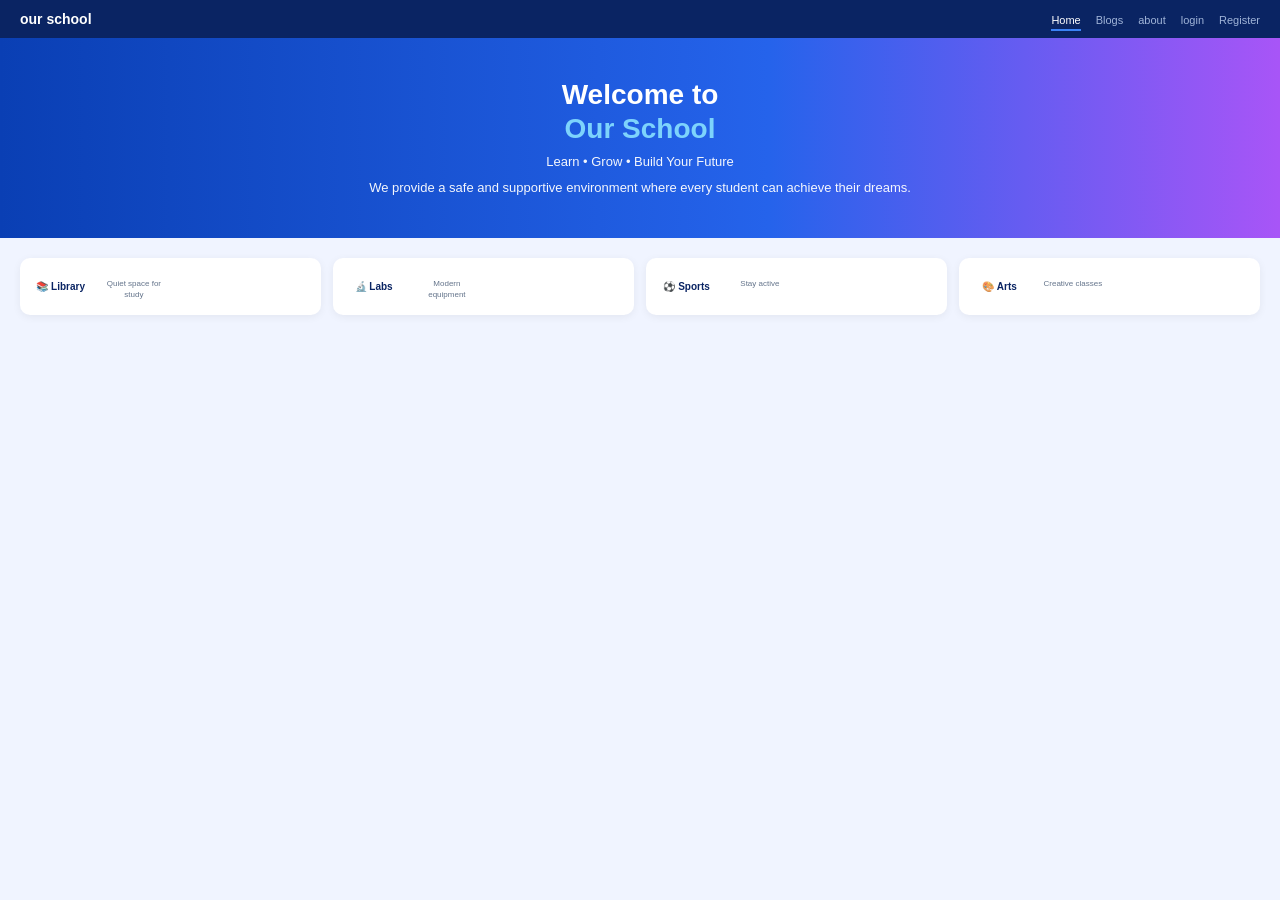
<file: index.html>
<!DOCTYPE html>
<html>
<head>
  <meta charset="UTF-8">
  <title>Home</title>
  <link rel="stylesheet" href="style..css">
</head>
<body>
  <header>
    <nav>
      <div class="logo">
        <h2>our school</h2>
      </div>
      <ul>
        <li>
          <a class="active" href="index.html">Home</a>
        </li>
        <li>
          <a href="blog.html">Blogs</a>
        </li>
        <li>
          <a href="about.html">about</a>
        </li>
        <li>
          <a href="login.html">login</a>
        </li>
        <li>
          <a href="Register.html">Register</a>
        </li>
      </ul>
    </nav>
  </header>
  <section class="hero">
    <div>
      <h1>
        Welcome to
        <span>Our School</span>
      </h1>
      <p>Learn • Grow • Build Your Future</p>
      <p>
        We provide a safe and supportive environment
        where every student can achieve their dreams.
      </p>
    </div>
  </section>
  <main>
    <div>
      <div class="teacher-card">
        <h3>📚 Library</h3>
        <p>Quiet space for study</p>
      </div>
      <div class="teacher-card">
        <h3>🔬 Labs</h3>
        <p>Modern equipment</p>
      </div>
      <div class="teacher-card">
        <h3>⚽ Sports</h3>
        <p>Stay active</p>
      </div>
      <div class="teacher-card">
        <h3>🎨 Arts</h3>
        <p>Creative classes</p>
      </div>
    </div>
  </main>
</body>
</html>
</file>
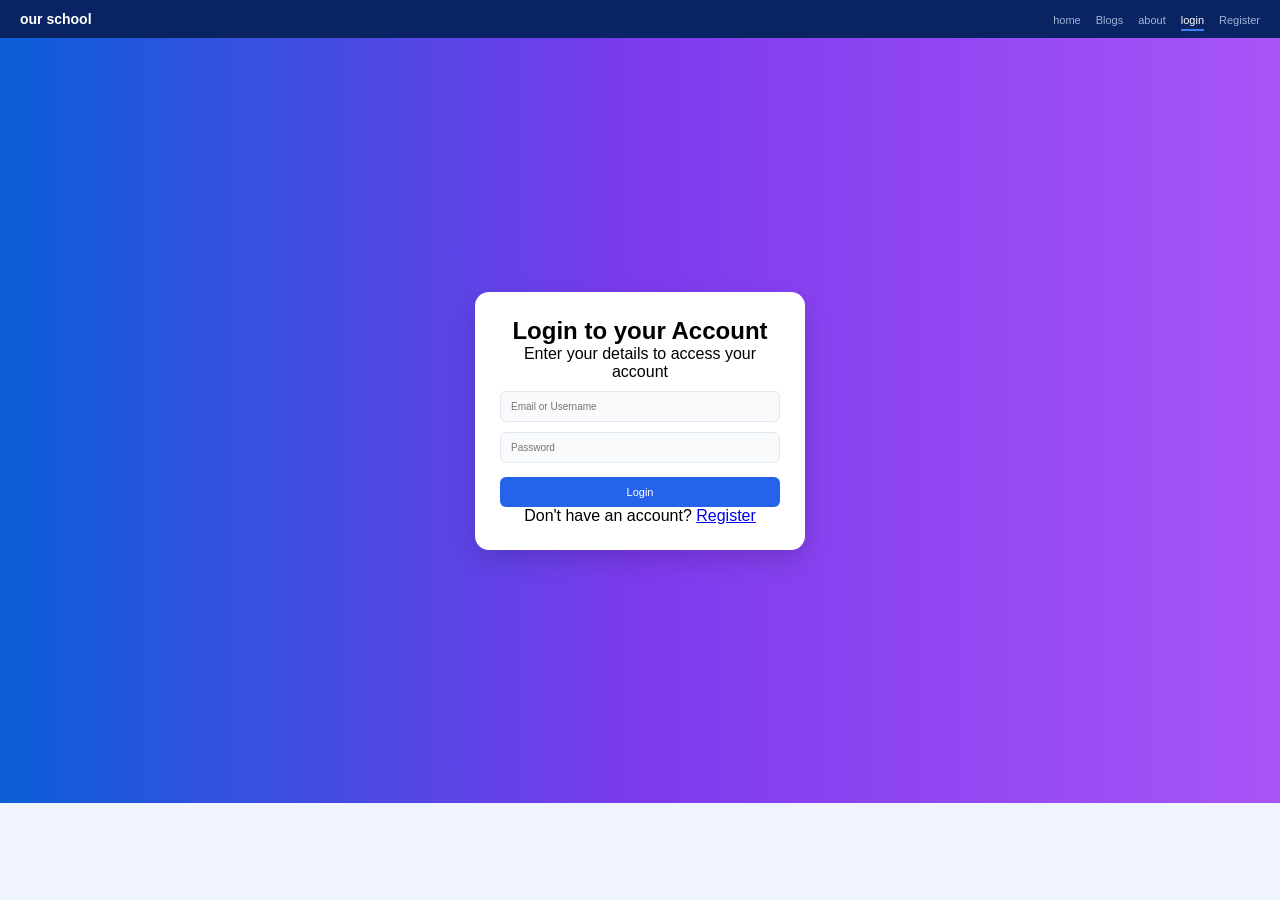
<file: login.html>
<!DOCTYPE html>
<html>
<head>
  <meta charset="UTF-8">
  <title>Login</title>
  <link rel="stylesheet" href="style..css">
</head>
<body>
  <header>
    <nav>
      <div class="logo">
        <h2>our school</h2>
      </div>
      <ul>
        <li><a href="index.html">home</a></li>
        <li><a href="blog.html">Blogs</a></li>
        <li><a href="about.html">about</a></li>
        <li><a class="active" href="login.html">login</a></li>
        <li><a href="Register.html">Register</a></li>
      </ul>
    </nav>
  </header>
  <section class="login-bg">
    <div class="login-box">
      <h2>Login to your Account</h2>
      <p>Enter your details to access your account</p>
      <input type="text" placeholder="Email or Username">
      <input type="password" placeholder="Password">
      <button>Login</button>
      <p>
        Don't have an account?
        <a href="Register.html">Register</a>
      </p>
    </div>
  </section>
</body>
</html>
</file>
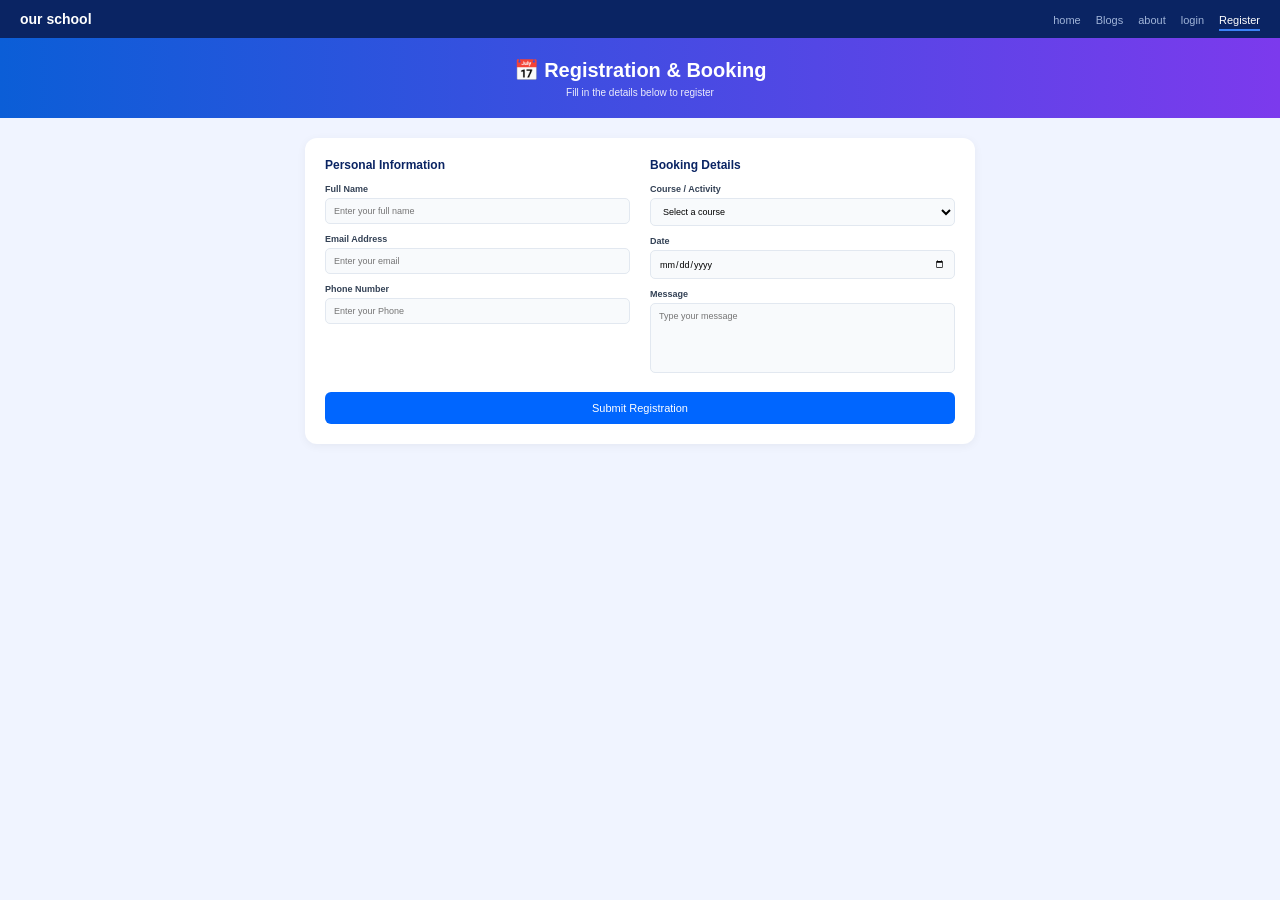
<file: Register.html>
<!DOCTYPE html>
<html>
<head>
  <meta charset="UTF-8">
  <title>Register</title>
  <link rel="stylesheet" href="style..css">
</head>
<body>
  <header>
    <nav>
      <div class="logo">
        <h2>our school</h2>
      </div>
      <ul>
        <li><a href="index.html">home</a></li>
        <li><a href="blog.html">Blogs</a></li>
        <li><a href="about.html">about</a></li>
        <li><a href="login.html">login</a></li>
        <li><a class="active" href="Register.html">Register</a></li>
      </ul>
    </nav>
  </header>
  <section class="page-header">
    <h1>📅 Registration & Booking</h1>
    <p>Fill in the details below to register</p>
  </section>
  <div class="register-wrap">
    <div class="register-box">
      <form>
        <div class="form-grid">
          <div>
            <h3>Personal Information</h3>
            <label>Full Name</label>
            <input type="text" placeholder="Enter your full name">
            <label>Email Address</label>
            <input type="email" placeholder="Enter your email">
            <label>Phone Number</label>
            <input type="text" placeholder="Enter your Phone">
          </div>
          <div>
            <h3>Booking Details</h3>
            <label>Course / Activity</label>
            <select>
              <option>Select a course</option>
              <option>Math</option>
              <option>Science</option>
            </select>
            <label>Date</label>
            <input type="date">
            <label>Message</label>
            <textarea placeholder="Type your message"></textarea>
          </div>
        </div>
        <button>Submit Registration</button>
      </form>
    </div>
  </div>
</body>
</html>
</file>
<file: style..css>
* {
  margin: 0;
  padding: 0;
  box-sizing: border-box;
  font-family: Arial, sans-serif;
}

body {
  background: #f0f4ff;
}

header {
  background: #0a2463;
  padding-top: 10px;
  padding-bottom: 10px;
  padding-left: 20px;
  padding-right: 20px;
}

header nav {
  display: flex;
  justify-content: space-between;
  align-items: center;
}

.logo h2 {
  color: white;
  font-size: 14px;
  font-weight: 700;
}

header ul {
  list-style: none;
  display: flex;
  gap: 15px;
}

header ul li a {
  color: #a0b4d8;
  text-decoration: none;
  font-size: 11px;
}

header ul li a:hover {
  color: white;
  border-bottom: 2px solid #3b82f6;
  padding-bottom: 2px;
}

header ul li a.active {
  color: white;
  border-bottom: 2px solid #3b82f6;
  padding-bottom: 3px;
}

.hero {
  background: linear-gradient(
    90deg,
    #0a3fb4 0%,
    #2563eb 60%,
    #a855f7 100%
    );
  color: white;
  padding-top: 40px;
  padding-bottom: 40px;
  padding-left: 20px;
  padding-right: 20px;
    text-align: center;
}

.hero h1 {
  font-size: 28px;
  line-height: 1.2;
  font-weight: 700;
    color:white;
}

.hero h1 span {
  color: #7dd3fc;
  display: block;
}

.hero p {
  font-size: 13px;
  margin-top: 8px;
    color:white;
  opacity: 0.95;
  
  line-height: 1.4;
}
.page-header {
  background: linear-gradient(
    90deg,
    #0b5ed7 0%,
    #7c3aed 100%
  );
  color: white;
  text-align: center;
  padding-top: 20px;
  padding-bottom: 20px;
}

.page-header h1 {
  font-size: 20px;
}

.page-header p {
  font-size: 10px;
  margin-top: 5px;
  opacity: 0.9;
}

.blog-grid {
  display: grid;
  grid-template-columns: repeat(3, 1fr);
  gap: 15px;
  padding-top: 15px;
  padding-bottom: 15px;
  padding-left: 15px;
  padding-right: 15px;
}

.blog-card {
  background: white;
  border-radius: 10px;
  overflow: hidden;
  box-shadow: 0 2px 8px rgba(0,0,0,0.06);
  padding-bottom: 10px;
}

.blog-card img {
  width: 100%;
  height: 120px;
  object-fit: cover;
}

.blog-card span {
  display: inline-block;
  font-size: 8px;
  background: #3b82f6;
  color: white;
  padding-top: 2px;
  padding-bottom: 2px;
  padding-left: 6px;
  padding-right: 6px;
  border-radius: 10px;
  margin-top: 8px;
  margin-left: 10px;
}

.blog-card h3 {
  font-size: 11px;
  color: #0a2463;
  margin-top: 8px;
  margin-left: 10px;
  margin-right: 10px;
}

.blog-card p {
  font-size: 9px;
  color: #64748b;
  margin-top: 4px;
  margin-left: 10px;
  margin-right: 10px;
  line-height: 1.4;
}

.blog-card .bottom {
  display: flex;
  justify-content: space-between;
  align-items: center;
  margin-top: 10px;
  margin-left: 10px;
  margin-right: 10px;
}

.blog-card .bottom span {
  background: none;
  color: #94a3b8;
  margin: 0;
  padding: 0;
}

.blog-card .bottom a {
  font-size: 8px;
  color: #2563eb;
  text-decoration: none;
  font-weight: 700;
}

.teachers-section {
  padding-top: 15px;
  padding-bottom: 15px;
  padding-left: 15px;
  padding-right: 15px;
}

.teachers-section h2 {
  font-size: 13px;
  color: #0a2463;
  margin-bottom: 12px;
}

.teachers-grid {
  display: grid;
  grid-template-columns: repeat(4, 1fr);
  gap: 12px;
}

.teacher-card {
  background: white;
  border-radius: 10px;
  padding-top: 15px;
  padding-bottom: 15px;
  padding-left: 10px;
  padding-right: 10px;
  text-align: center;
  box-shadow: 0 2px 8px rgba(0,0,0,0.06);
}

.teacher-card img {
  width: 50px;
  height: 50px;
  border-radius: 50%;
  object-fit: cover;
}

.teacher-card h3 {
  font-size: 10px;
  color: #0a2463;
  margin-top: 8px;
}

.teacher-card h4 {
  font-size: 9px;
  color: #2563eb;
  margin-top: 2px;
}

.teacher-card p {
  font-size: 8px;
  color: #64748b;
  margin-top: 5px;
  line-height: 1.4;
}

.login-bg {
  background: linear-gradient(
    90deg,
    #0b5ed7 0%,
    #7c3aed 50%,
    #a855f7 100%
  );
  min-height: 85vh;
  display: flex;
  justify-content: center;
  align-items: center;
  padding: 20px;
}

.login-box {
  background: white;
  width: 100%;
  max-width: 330px;
  padding-top: 25px;
  padding-bottom: 25px;
  padding-left: 25px;
  padding-right: 25px;
  border-radius: 14px;
  text-align: center;
  box-shadow: 0 10px 25px rgba(0,0,0,0.15);
}

.login-box input {
  width: 100%;
  padding-top: 9px;
  padding-bottom: 9px;
  padding-left: 10px;
  padding-right: 10px;
  margin-top: 10px;
  border: 1px solid #e2e8f0;
  border-radius: 6px;
  font-size: 10px;
  background: #f8fafc;
}

.login-box button {
  width: 100%;
  background: #2563eb;
  color: white;
  border: none;
  padding-top: 9px;
  padding-bottom: 9px;
  border-radius: 6px;
  margin-top: 14px;
  font-size: 11px;
  cursor: pointer;
}

.register-wrap {
  max-width: 700px;
  margin-top: 20px;
  margin-bottom: 20px;
  margin-left: auto;
  margin-right: auto;
  padding-left: 15px;
  padding-right: 15px;
}

.register-box {
  background: white;
  border-radius: 12px;
  padding-top: 20px;
  padding-bottom: 20px;
  padding-left: 20px;
  padding-right: 20px;
  box-shadow: 0 2px 10px rgba(0,0,0,0.05);
}

.form-grid {
  display: grid;
  grid-template-columns: 1fr 1fr;
  gap: 20px;
}

.form-grid h3 {
  font-size: 12px;
  color: #0a2463;
  margin-bottom: 12px;
}

.form-grid label {
  display: block;
  font-size: 9px;
  font-weight: 700;
  color: #334155;
  margin-top: 10px;
}

.form-grid input,
.form-grid select,
.form-grid textarea {
  width: 100%;
  padding-top: 7px;
  padding-bottom: 7px;
  padding-left: 8px;
  padding-right: 8px;
  margin-top: 4px;
  border: 1px solid #e2e8f0;
  border-radius: 5px;
  font-size: 9px;
  background: #f8fafc;
}

.form-grid textarea {
  height: 70px;
  resize: none;
}

.register-box button {
  width: 100%;
  background: #0066ff;
  color: white;
  border: none;
  padding-top: 10px;
  padding-bottom: 10px;
  border-radius: 6px;
  cursor: pointer;
  margin-top: 15px;
  font-size: 11px;
}

main {
  padding: 20px;
}

main div {
  display: grid;
  grid-template-columns: repeat(4, 1fr);
  gap: 12px;
}

@media (max-width: 768px) {
  .blog-grid {
    grid-template-columns: 1fr;
  }
    teachers-grid {
        grid-template-columns: 1fr;
  }
  .form-grid {
    grid-template-columns: 1fr;
  }
  main div {
    grid-template-columns: 1fr;
  }
.hero{
    flex-direction: column;
    text-align: center;
}
</file>
